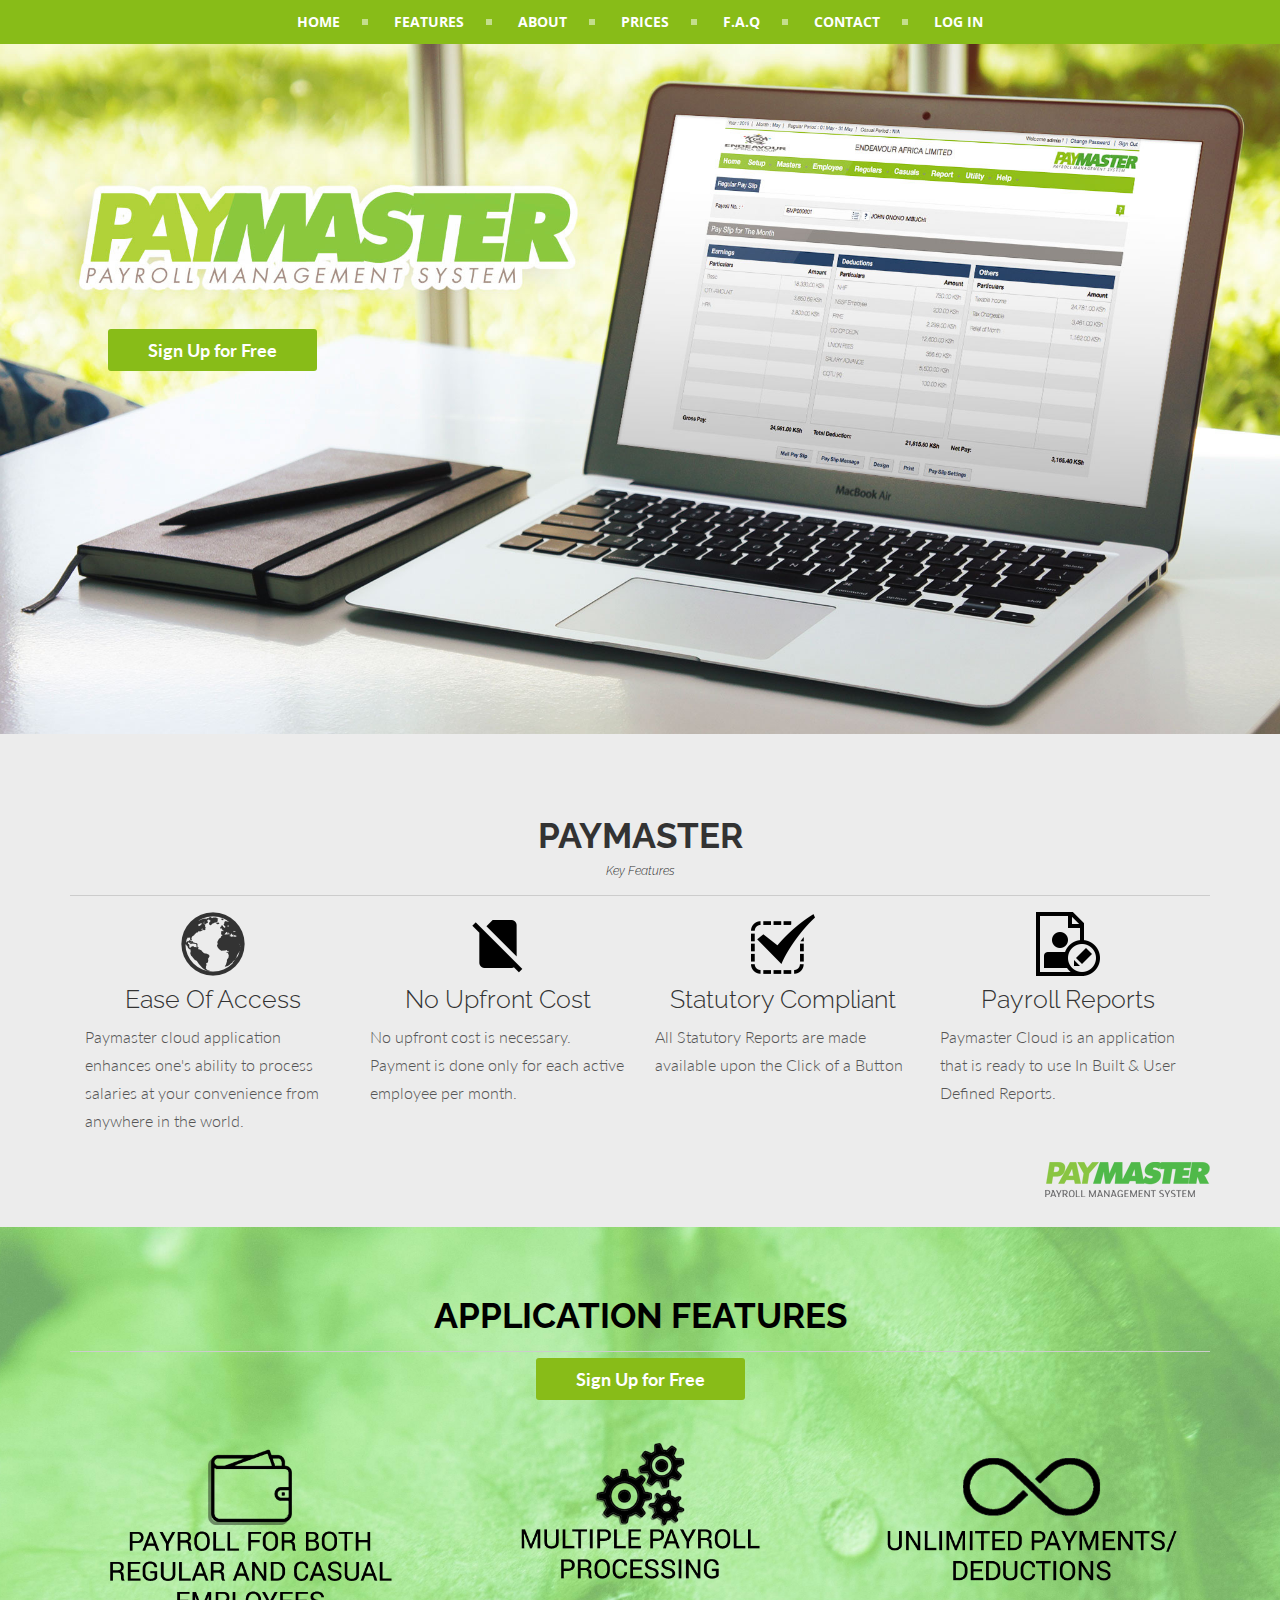
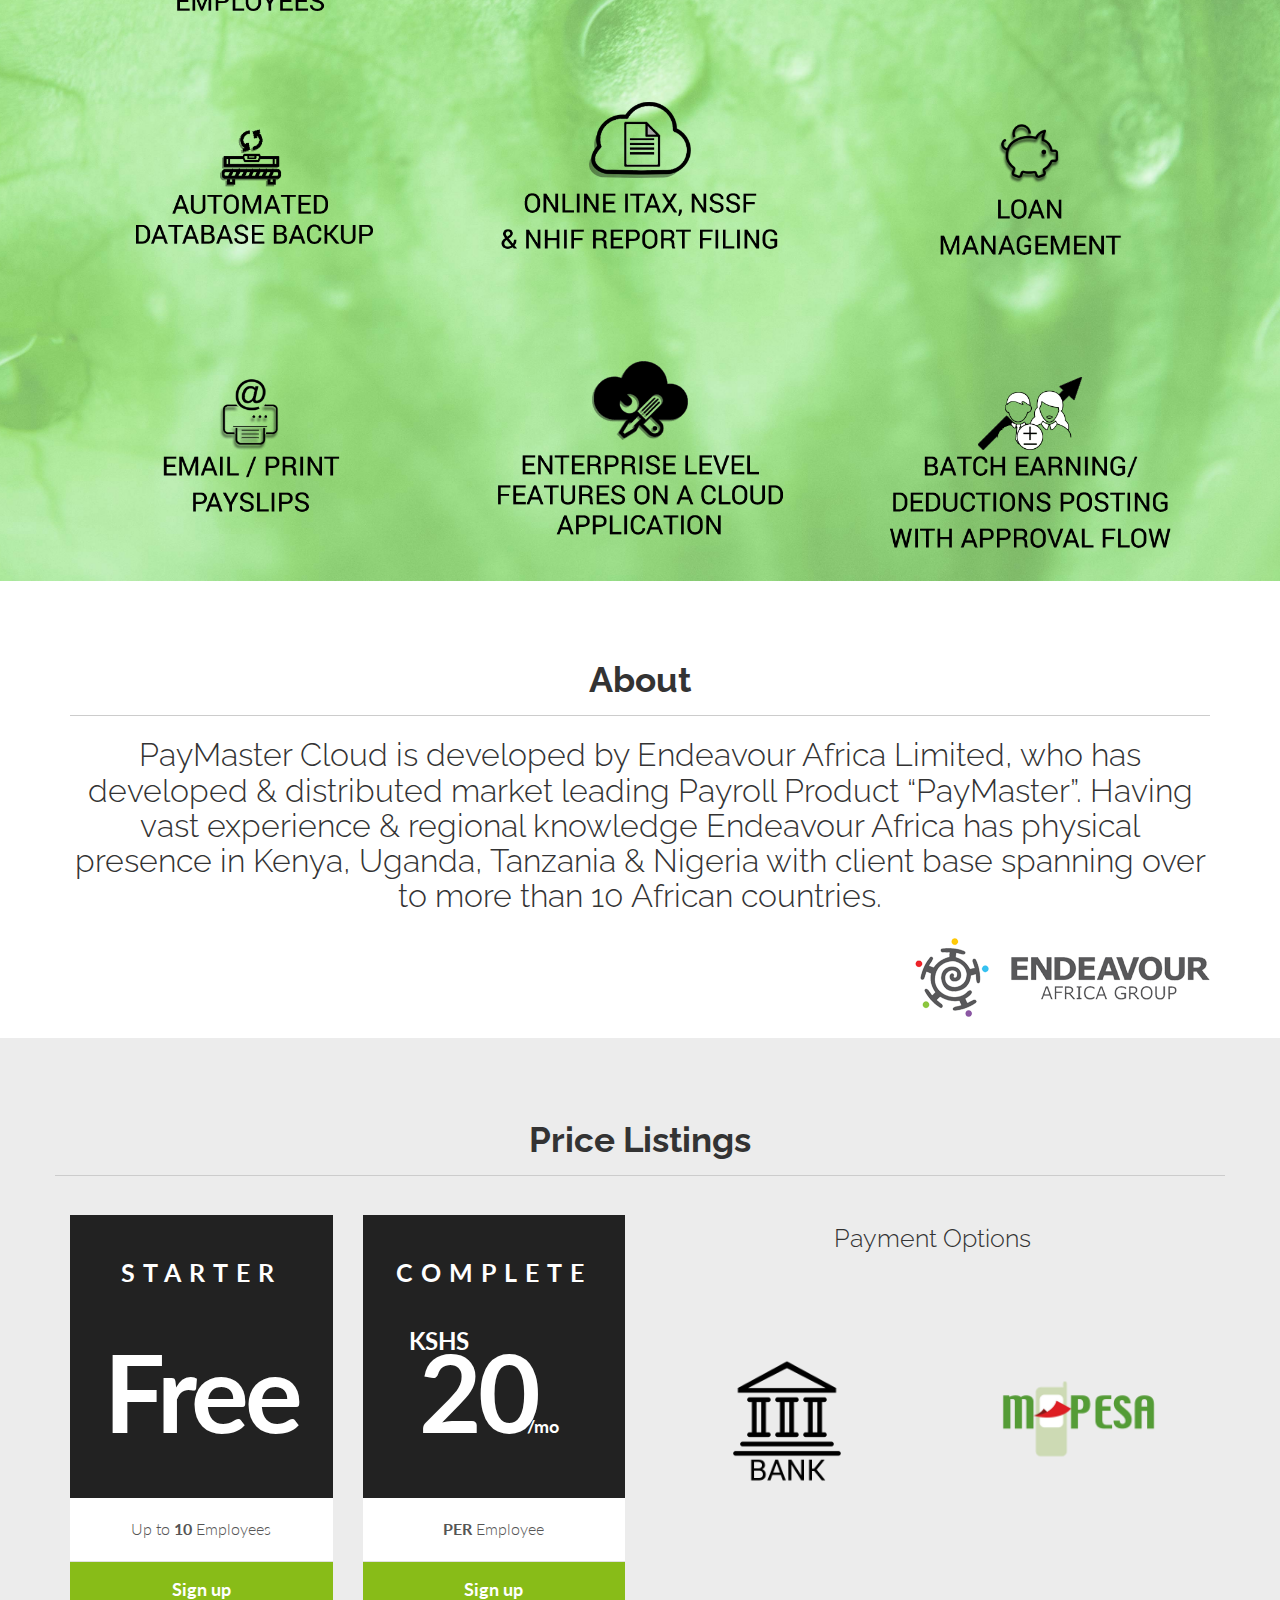
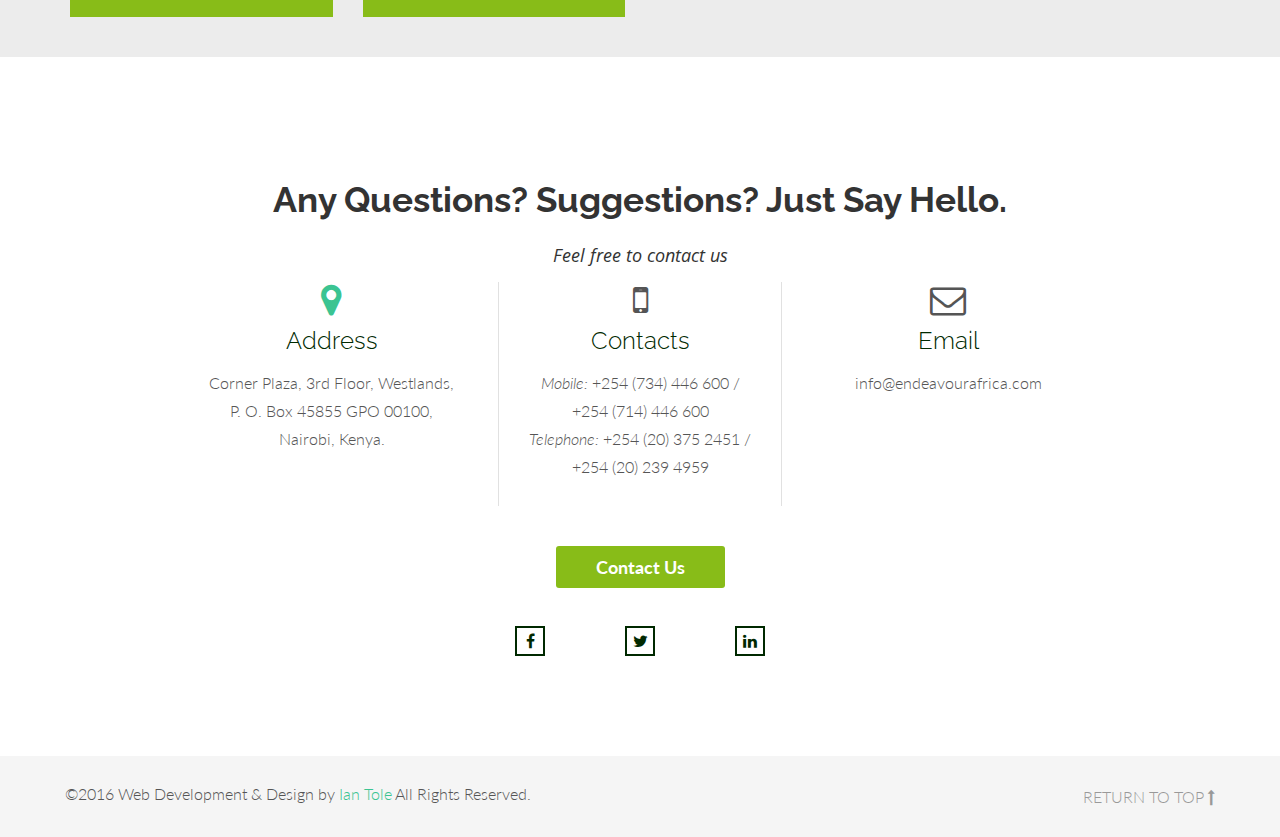
<file: index.html>
<!DOCTYPE html>
<html lang="en">

<head>
	<meta charset="utf-8">
	<meta name="viewport" content="width=device-width, initial-scale=1.0">
	<meta name="description" content="PayMaster Cloud is developed by Endeavour Africa Limited, who has Developed & distributed Market leading Payroll Product “PayMaster”. Having vast experience & regional knowledge Endeavour Africa has Physical Presence in Kenya, Uganda, Tanzania & Nigeria with Client base spanning over to more than 10 African countries.">
	<meta name="author" content="Endeavour Africa Group.">
	<link rel="shortcut icon" href="assets/img/favicon.ico">
	<title>PAYMASTER</title>
	<link href="assets/css/bootstrap.css" rel="stylesheet">
	<link href="assets/css/main.css" rel="stylesheet">
	<link href="assets/css/normalize.css" rel="stylesheet" type="text/css">
	<link href="assets/css/component.css" rel="stylesheet" type="text/css">
	<link href="assets/css/font-awesome.css" rel="stylesheet" type="text/css" />
	<link href="assets/css/font-awesome.min.css" rel="stylesheet" type="text/css" />

	<script src="assets/js/jquery.min.js"></script>
	<script src="assets/js/Chart.js"></script>
	<script src="assets/js/modernizr.custom.js"></script>

	<link href='http://fonts.googleapis.com/css?family=Lato:300,400,700,300italic,400italic' rel='stylesheet' type='text/css'>
	<link href='http://fonts.googleapis.com/css?family=Raleway:400,300,700' rel='stylesheet' type='text/css'>
	<!-- HTML5 shim and Respond.js IE8 support of HTML5 elements and media queries -->
	<!--[if lt IE 9]>
      <script src="assets/js/html5shiv.js"></script>
      <script src="assets/js/respond.min.js"></script>
    <![endif]-->
</head>

<body data-spy="scroll" data-offset="0" data-target="#gn-menu">
	<div id="navWrap">
		<nav class="nav">
			<div id="cssmenu" class="centered">
				<ul>
					<li class='first'><a href="#welcome" class="smoothScroll"><span>Home</span></a></li>
					<li><a href="#portfolio" class="smoothScroll"><span>Features</span></a></li>
					<li><a href="#services" class="smoothScroll"><span>About</span></a></li>
					<li><a href="#prices" class="smoothScroll"><span>Prices</span></a></li>
					<li><a href="faq.html" class="smoothScroll"><span>F.A.Q</span></a></li>
					<li><a href="#contact" class="smoothScroll"><span>Contact</span></a></li>
					<li class="last"><a href="http://paymaster.bitplus.in/" class="smoothScroll"><span>Log In</span></a></li>
				</ul>
			</div>
		</nav>
	</div>
	<section id="welcome" name="welcome">
		<div id="headerwrap">
			<div class="container">
				<div class="col-lg-2">
					<br><br><br><br><br><br><br>
				</div>
				<div class="col-lg-8">
					<br><br><br><br><br><br><br>
				</div>
				<div class="col-lg-2">
					<br><br><br><br><br><br><br>
				</div>
				<div class="col-lg-3">
					<p>
						<figcaption class="contact centered">
							<a href="http://paymaster.bitplus.in/Company/Details" class="btn-lg btn-theme">Sign Up for Free</a>
						</figcaption>
					</p>
				</div>
			</div>
		</div>
	</section>
	<section id="portfolio" name="Features">
		<div class="container services">
			<br>
			<h3>PAYMASTER</h3>
			<h6><i>Key Features</i></h6>
			<hr>
			<div class="col-lg-3 service-line service">
				<img src="assets/img/services/s01.png">
				<h4>Ease Of Access</h4>
				<p>Paymaster cloud application enhances one's ability to process salaries at your convenience from anywhere in the world.</p>
			</div>
			<div class="col-lg-3 service-line service">
				<img src="assets/img/services/s02.png">
				<h4>No Upfront Cost</h4>
				<p>No upfront cost is necessary. Payment is done only for each active employee per month.</p>
			</div>
			<div class="col-lg-3 service-line service">
				<img src="assets/img/services/s03.png">
				<h4>Statutory Compliant</h4>
				<p>All Statutory Reports are made available upon the Click of a Button</p>
			</div>
			<div class="col-lg-3 service-line service">
				<img src="assets/img/services/s04.png">
				<h4>Payroll Reports</h4>
				<p>Paymaster Cloud is an application that is ready to use In Built & User Defined Reports.</p>
			</div>
			<p><img src="assets/img/signatureex.png" class="pull-right"></p>
		</div>
	</section>
	<section id="portfolio" name="Features">
		<div id="foliowrap">
			<div class="container">
				<h3>APPLICATION FEATURES</h3>
				<hr>
				<figcaption class="contact centered">
					<a href="http://paymaster.bitplus.in/Company/Details" class="btn-lg btn-theme">Sign Up for Free</a>
				</figcaption>
				<div class="row">
					<div class="col-md-4 ">
						<div class="grid mask">
							<figure>
								<img class="img-responsive" src="assets/img/portfolio/folio1.png" alt="Payroll for both regular and casual employees">
							</figure>
						</div>
						<br>
					</div>
					<div class="col-md-4">
						<div class="grid mask">
							<figure>
								<img class="img-responsive" src="assets/img/portfolio/folio2.png" alt="Multiple payroll processing">
							</figure>
						</div>
						<br>
					</div>
					<div class="col-md-4">
						<div class="grid mask">
							<figure>
								<img class="img-responsive" src="assets/img/portfolio/folio3.png" alt="Unlimited payments/ deductions">
							</figure>
						</div>
						<br>
					</div>
				</div>
				<div class="row">
					<div class="col-md-4 ">
						<div class="grid mask">
							<figure>
								<img class="img-responsive" src="assets/img/portfolio/folio4.png" alt="Automated database backup">
							</figure>
						</div>
						<br>
					</div>
					<div class="col-md-4">
						<div class="grid mask">
							<figure>
								<img class="img-responsive" src="assets/img/portfolio/folio5.png" alt="Online iTax, NSSF & NHIF Report filing">
							</figure>
						</div>
						<br>
					</div>
					<div class="col-md-4">
						<div class="grid mask">
							<figure>
								<img class="img-responsive" src="assets/img/portfolio/folio6.png" alt="Loan management">
							</figure>
						</div>
					</div>
				</div>
				<div class="row">
					<div class="col-md-4 ">
						<div class="grid mask">
							<figure>
								<img class="img-responsive" src="assets/img/portfolio/folio7.png" alt="Email/ Print payslips">
							</figure>
						</div>
						<br>
					</div>
					<div class="col-md-4">
						<div class="grid mask">
							<figure>
								<img class="img-responsive" src="assets/img/portfolio/folio8.png" alt="Enterprise level features on a cloud application">
							</figure>
						</div>
						<br>
					</div>
					<div class="col-md-4">
						<div class="grid mask">
							<figure>
								<img class="img-responsive" src="assets/img/portfolio/folio9.png" alt="Batch earning/ deductions posting with approval flow">
							</figure>
						</div>
					</div>
					<br>
				</div>
			</div>
		</div>
	</section>
	<section id="services" name="services">
		<div class="container services">
			<h3>About</h3>
			<hr>
			<div class="service-line">
				<h1>PayMaster Cloud is developed by Endeavour Africa Limited, who has developed & distributed market leading Payroll Product
					“PayMaster”. Having vast experience & regional knowledge Endeavour Africa has physical presence in Kenya, Uganda, Tanzania
					& Nigeria with client base spanning over to more than 10 African countries.</h1>
			</div>
			<p><img src="assets/img/signature.png" class="pull-right"></p>
		</div>
	</section>
	<section id="prices" name="prices">
		<div class="container">
			<br>
			<div class="row services">
				<h3>Price Listings</h3>
				<hr><br>
				<div class="col-lg-3">
					<div class="pricing-option">
						<div class="pricing-top">
							<span class="pricing-edition">Starter</span>
							<span class="price"><br><span class="price-amount">Free</span></span>
						</div>
						<ul>
							<li>Up to <strong>10</strong> Employees</li>
						</ul>
						<a href="http://paymaster.bitplus.in/Company/Details" class="pricing-signup">Sign up</a>
					</div>
				</div>
				<div class="col-lg-3">
					<div class="pricing-option">
						<div class="pricing-top">
							<span class="pricing-edition">Complete</span>
							<span class="price"><sup>KSHS</sup><br><span class="price-amount">20</span><small>/mo</small></span>
						</div>
						<ul>
							<li><strong>PER</strong> Employee</li>
						</ul>
						<a href="http://paymaster.bitplus.in/Company/Details" class="pricing-signup">Sign up</a>
					</div>
				</div>
				<h4>Payment Options</h4>
				<br><br>
				<div class="col-md-3">
					<div class="grid mask">
						<br>
						<figure>
							<a data-toggle="modal" href="#BankDetails"><img class="img-responsive" src="assets/img/payoption1.png" alt=""></a>
							<a data-toggle="modal" href="#BankDetails">
								<figcaption>
									<h5>Bank Details</h5>
								</figcaption>
							</a>
						</figure>
					</div>
					<br>
				</div>
				<div class="modal fade" id="BankDetails" tabindex="-1" role="dialog" aria-labelledby="myModalLabel" aria-hidden="true">
					<div class="modal-dialog">
						<div class="modal-content">
							<div class="modal-body">
								<button type="button" class="close" data-dismiss="modal" aria-hidden="true">X</button>
								<br>
								<p class="col-md-3"><img class="img-responsive" src="assets/img/IM01.png" alt=""></p>
								<table class="kushoto">
									<tr>
										<th>Beneficiary Bank Details</th>
										<th></th>
									</tr>
									<tr>
										<td>Bank Name</td>
										<td>I&M Bank Limited</td>
									</tr>
									<tr>
										<td>Bank Branch Name</td>
										<td>Biashara Street</td>
									</tr>
									<tr>
										<td>Bank Address</td>
										<td>Ansh Plaza, Biashara Street, P. O. Box 30238-00100 Nairobi, Kenya</td>
									</tr>
									<tr>
										<td>Bank SWIFT</td>
										<td>IMBLKENA</td>
									</tr>
									<tr>
										<td>Bank Code</td>
										<td>57</td>
									</tr>
									<tr>
										<td>Branch Code</td>
										<td>004</td>
									</tr>
									<tr>
										<td>Beneficiary Name</td>
										<td>Endeavour Africa Limited</td>
									</tr>
									<tr>
										<td>Beneficiary A/c No. USD ($)</td>
										<td>0040 011973 1206</td>
									</tr>
									<tr>
										<td>Beneficiary A/c No. KSH</td>
										<td>0040 011973 1205</td>
									</tr>
								</table>
							</div>
						</div>
					</div>
				</div>
				<div class="col-md-3">
					<div class="grid mask">
						<br>
						<figure>
							<a data-toggle="modal" href="#mPesaDetails">
								<img class="img-responsive" src="assets/img/payoption2.png" alt="">
							</a>
							<a data-toggle="modal" href="#mPesaDetails">
								<figcaption>
									<h5>mPesa Details</h5>
								</figcaption>
							</a>
						</figure>
					</div>
					<br>
				</div>
				<div class="modal fade" id="mPesaDetails" tabindex="-1" role="dialog" aria-labelledby="myModalLabel" aria-hidden="true">
					<div class="modal-dialog">
						<div class="modal-content">
							<div class="modal-header">
								<button type="button" class="close" data-dismiss="modal" aria-hidden="true">X</button>
								<h4 class="modal-title">mPesa Details</h4>
							</div>
							<div class="modal-body">
								<p>mPesa number - 0728270475</p>
								<p>Send mail with mPesa reference to accounts@endeavourafrica.com</p>
							</div>
						</div>
					</div>
				</div>
			</div>
		</div>
	</section>
	<section id="contact" name="contact">
		<div class="container_small">
			<h1 class="contact centered">Any Questions? Suggestions? Just Say Hello.</h1>
			<h3 class="section_subtitle centered">Feel free to contact us</h3>
			<div class="info">
				<div class="centered">
					<a data-toggle="modal" href="#MapModal"><i class="fa fa-map-marker"></i></a>
					<div class="modal fade" id="MapModal" tabindex="-1" role="dialog" aria-labelledby="myModalLabel" aria-hidden="true">
						<div class="modal-dialog">
							<div class="modal-content">
								<div class="modal-body">
									<button type="button" class="close" data-dismiss="modal" aria-hidden="true">X</button>
									<iframe src="https://www.google.com/maps/embed?pb=!1m14!1m8!1m3!1d15955.401643948244!2d36.8043659!3d-1.2620809!3m2!1i1024!2i768!4f13.1!3m3!1m2!1s0x0%3A0x3db6a4dc94cffbcc!2sEndeavour+Africa+Ltd!5e0!3m2!1sen!2s!4v1464694817241"
										width="400" height="300" frameborder="0" style="border:0" allowfullscreen></iframe>
								</div>
							</div>
						</div>
					</div>
					<h3>Address</h3>
					<p>Corner Plaza, 3rd Floor, Westlands, <br> P. O. Box 45855 GPO 00100, <br> Nairobi, Kenya.</font>
					</p>
				</div>
				<div class="centered">
					<i class="fa fa-mobile"></i>
					<h3>Contacts</h3>
					<p><span><i>Mobile:</i></span> +254 (734) 446 600 /<br>+254 (714) 446 600<br>
						<span><i>Telephone:</i></span> +254 (20) 375 2451 /<br>+254 (20) 239 4959<br></font>
					</p>
				</div>
				<div class="centered">
					<i class="fa fa-envelope-o"></i>
					<h3>Email</h3>
					<p>info@endeavourafrica.com</font>
					</p>
				</div>
			</div>
			<figcaption class="contact centered"><a data-toggle="modal" href="#myModal" class="btn-lg btn-theme">Contact Us</a></figcaption>
			<br>
			<div class="modal fade" id="myModal" tabindex="-1" role="dialog" aria-labelledby="myModalLabel" aria-hidden="true">
				<div class="modal-dialog">
					<div class="modal-content">
						<div class="modal-header">
							<button type="button" class="close" data-dismiss="modal" aria-hidden="true">X</button>
							<h4 class="modal-title">Contact Us</h4>
						</div>
						<div class="modal-body">
							<form role="form" action="contact.php" method="post" enctype="plain">
								<div class="form-group">
									<label for="name1">Your Name</label>
									<input type="name" name="Name" class="form-control" id="name1" placeholder="Your Name">
								</div>
								<div class="form-group">
									<label for="email1">Email address*</label>
									<input type="email" name="Mail" class="form-control" id="email1" placeholder="Enter email">
								</div>
								<div class="form-group">
									<label>Your Message*</label>
									<textarea class="form-control" name="Message" rows="3"></textarea>
								</div>
								<p>*Fields are mandatory</p>
								<br>
								<input type="submit" class="btn-large btn-theme"></input>
							</form>
						</div>
					</div>
				</div>
			</div>
			<br>
			<div class="social centered">
				<a href="https://www.facebook.com/endeavourafrica" target="_blank"><i class="fa fa-facebook"></i></a>
				<a href="https://twitter.com/EndeavourAfrica" target="_blank"><i class="fa fa-twitter"></i></a>
				<a href="https://www.linkedin.com/company/endeavour-africa-limited" target="_blank"><i class="fa fa-linkedin"></i></a>
			</div>
		</div>
	</section>
	<footer>
		<div class="container_footer">
			<div class="left">
				<p>©2016 Web Development & Design by <a href="http://ke.linkedin.com/in/toleian">Ian Tole</a> All Rights Reserved.</p>
			</div>
			<div class="right">
				<a href="#welcome" class="smoothScroll">Return to Top <i class="fa fa-long-arrow-up"></i></a>
			</div>
		</div>
	</footer>
	<script src="assets/js/bootstrap.min.js"></script>
	<script src="assets/js/retina.js"></script>
	<script src="assets/js/classie.js"></script>
	<script type="text/javascript" src="assets/js/smoothscroll.js"></script>
	<script src="assets/js/gnmenu.js"></script>
</body>
</html>
</file>
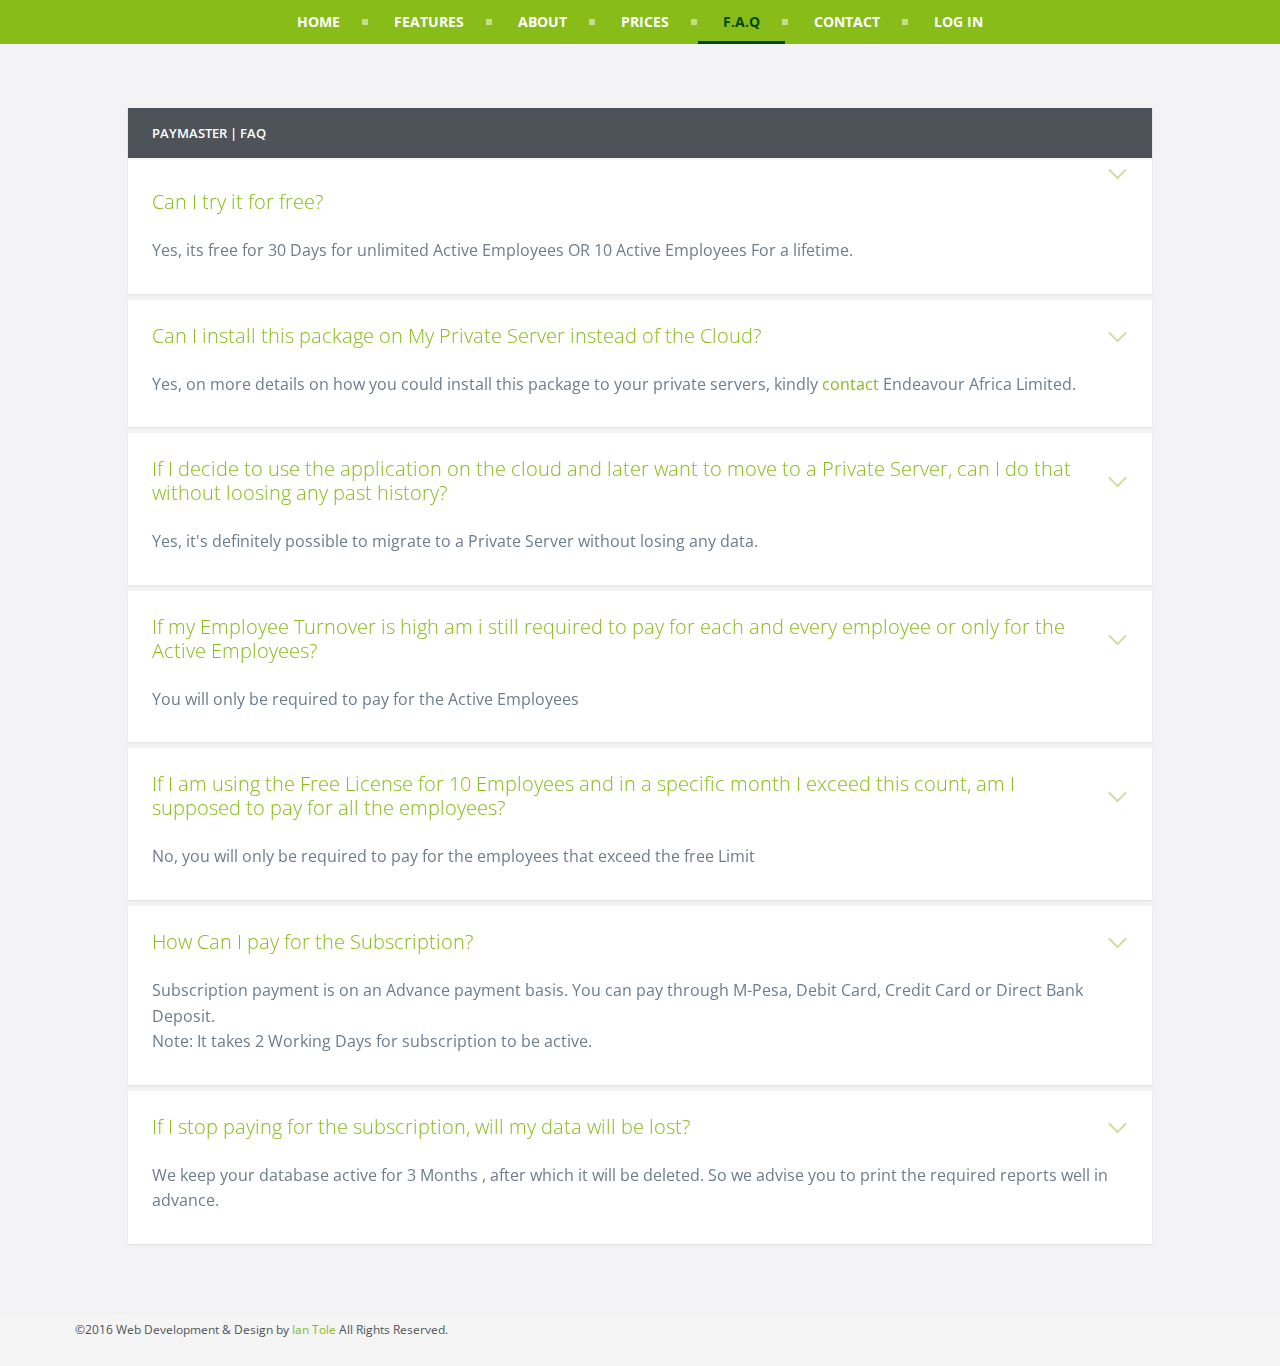
<file: faq.html>
<!doctype html>
<html lang="en" class="no-js">

<head>
	<meta charset="UTF-8">
	<meta name="viewport" content="width=device-width, initial-scale=1">
	<meta name="description" content="PayMaster Cloud is developed by Endeavour Africa Limited, who has Developed & distributed Market leading Payroll Product “PayMaster”. Having vast experience & regional knowledge Endeavour Africa has Physical Presence in Kenya, Uganda, Tanzania & Nigeria with Client base spanning over to more than 10 African countries.">
	<meta name="author" content="Endeavour Africa Group.">
	<link rel="shortcut icon" href="assets/img/favicon.ico">

	<link href='http://fonts.googleapis.com/css?family=Lato:300,400,700,300italic,400italic' rel='stylesheet' type='text/css'>
	<link href='http://fonts.googleapis.com/css?family=Raleway:400,300,700' rel='stylesheet' type='text/css'>
	<link href='http://fonts.googleapis.com/css?family=Open+Sans:400,300,600,700' rel='stylesheet' type='text/css'>

	<link rel="stylesheet" href="assets/css/reset.css">
	<link rel="stylesheet" href="assets/css/style.css">

	<title>PAYMASTER | FAQ</title>
</head>

<body>
	<div class="wrapper">
		<header>
			<div id="navWrap">
				<nav class="nav">
					<div id="cssmenu" class="centered">
						<ul>
							<li class='first'><a href="index.html"><span>Home</span></a></li>
							<li><a href="index.html#portfolio"><span>Features</span></a></li>
							<li><a href="index.html#services"><span>About</span></a></li>
							<li><a href="index.html#prices" class="smoothScroll"><span>Prices</span></a></li>
							<li class="active"><a href="faq.html"><span>F.A.Q</span></a></li>
							<li><a href="index.html#contact"><span>Contact</span></a></li>
							<li class="last"><a href="http://paymaster.bitplus.in/" class="smoothScroll"><span>Log In</span></a></li>
						</ul>
					</div>
				</nav>
			</div>
		</header>
		<section class="cd-faq">
			<ul class="cd-faq-categories" style="transform: translateY(0px);">
				<li><a href="#">PAYMASTER | FAQ</a></li>
			</ul>

			<div class="cd-faq-items">
				<ul id="basics" class="cd-faq-group">
					<li>
						<a class="cd-faq-trigger" href="#0">Can I try it for free?</a>
						<div class="cd-faq-content">
							<p>Yes, its free for 30 Days for unlimited Active Employees OR 10 Active Employees For a lifetime.</p>
						</div>
					</li>

					<li>
						<a class="cd-faq-trigger" href="#0">Can I install this package on My Private Server instead of the Cloud?</a>
						<div class="cd-faq-content">
							<p>Yes, on more details on how you could install this package to your private servers, kindly <a href="#contact"><span><strong>contact</strong></span></a>								Endeavour Africa Limited.</p>
						</div>
					</li>

					<li>
						<a class="cd-faq-trigger" href="#0">If I decide to use the application on the cloud and later want to move to a Private Server, can I do that without loosing any past history?</a>
						<div class="cd-faq-content">
							<p>Yes, it's definitely possible to migrate to a Private Server without losing any data.</p>
						</div>
					</li>

					<li>
						<a class="cd-faq-trigger" href="#0">If my Employee Turnover is high am i still required to pay for each and every employee or only for the Active Employees?</a>
						<div class="cd-faq-content">
							<p>You will only be required to pay for the Active Employees</p>
						</div>
					</li>
					<li>
						<a class="cd-faq-trigger" href="#0">If I am using the Free License for 10 Employees and in a specific month I exceed this count, am I supposed to pay for all the employees?</a>
						<div class="cd-faq-content">
							<p>No, you will only be required to pay for the employees that exceed the free Limit</p>
						</div>
					</li>

					<li>
						<a class="cd-faq-trigger" href="#0">How Can I pay for the Subscription?</a>
						<div class="cd-faq-content">
							<p>Subscription payment is on an Advance payment basis. You can pay through M-Pesa, Debit Card, Credit Card or Direct
								Bank Deposit. <br>Note: It takes 2 Working Days for subscription to be active.</p>
						</div>
					</li>

					<li>
						<a class="cd-faq-trigger" href="#0">If I stop paying for the subscription, will my data will be lost?</a>
						<div class="cd-faq-content">
							<p>We keep your database active for 3 Months , after which it will be deleted. So we advise you to print the required
								reports well in advance.</p>
						</div>
					</li>
				</ul>
			</div>
			<a href="#0" class="cd-close-panel">Close</a>
		</section>

		<div class="push"></div>

	</div>
	<footer>
		<div class="container_footer">
			<div class="left">
				<p>©2016 Web Development & Design by <a href="http://ke.linkedin.com/in/toleian">Ian Tole</a> All Rights Reserved.</p>
			</div>
		</div>
	</footer>

	<script src="assets/js/jquery-2.2.4.js"></script>
	<script src="assets/js/jquery.mobile.custom.min.js"></script>
	<script src="assets/js/main.js"></script>
	<!-- Resource jQuery -->
</body>

</html>
</file>
<file: assets/css/main.css>
@import url(http://fonts.googleapis.com/css?family=Open+Sans:700);
#cssmenu {
  background: #88BC18;
  width: auto;
  z-index: 101; position: relative;
}
#cssmenu ul {
  list-style: none;
  margin: 0;
  padding: 0;
  line-height: 1;
  display: block;
  zoom: 1;
}
#cssmenu ul:after {
  content: " ";
  display: block;
  font-size: 0;
  height: 0;
  clear: both;
  visibility: hidden;
}
#cssmenu ul li {
  display: inline-block;
  padding: 0;
  margin: 0;
}
#cssmenu.align-right ul li {
  float: right;
}
#cssmenu.align-center ul {
  text-align: center;
}
#cssmenu ul li a {
  color: #ffffff;
  text-decoration: none;
  display: block;
  padding: 15px 25px;
  font-family: 'Open Sans', sans-serif;
  font-weight: 700;
  text-transform: uppercase;
  font-size: 14px;
  position: relative;
  -webkit-transition: color .25s;
  -moz-transition: color .25s;
  -ms-transition: color .25s;
  -o-transition: color .25s;
  transition: color .25s;
}
#cssmenu ul li a:hover {
  color: #004900;
}
#cssmenu ul li a:hover::before {
  width: 100%;
}
#cssmenu ul li a:after {
  content: "";
  display: block;
  position: absolute;
  right: -3px;
  top: 19px;
  height: 6px;
  width: 6px;
  background: #ffffff;
  opacity: .5;
}
#cssmenu ul li a:before {
  content: "";
  display: block;
  position: absolute;
  left: 0;
  bottom: 0;
  height: 3px;
  width: 0;
  background: #004900;
  -webkit-transition: width .25s;
  -moz-transition: width .25s;
  -ms-transition: width .25s;
  -o-transition: width .25s;
  transition: width .25s;
}
#cssmenu ul li.last > a:after,
#cssmenu ul li:last-child > a:after {
  display: none;
}
#cssmenu ul li.active a {
  color: #004900;
}
#cssmenu ul li.active a:before {
  width: 100%;
}
#cssmenu.align-right li.last > a:after,
#cssmenu.align-right li:last-child > a:after {
  display: block;
}
#cssmenu.align-right li:first-child a:after {
  display: none;
}
@media screen and (max-width: 768px) {
	#cssmenu nav{
		position: relative;
		min-height: 40px;
	}
	#cssmenu nav ul{
		width: 180px;
		padding: 5px 0;
		position: absolute;
		top: 0;
		left: 0;
		border: 1px solid #55750F;
		background: #88BC18;
		border-radius: 5px;
		box-shadow: 0 1px 2px rgba(0,0,0,.3);
	}
	#cssmenu nav li{
		display: none;
		margin: 0;
	}
	/*#cssmenu nav .first{
		display: block;
	}*/
	#cssmenu nav ul li a{
		display: block;
		padding: 5px 5px 5px 32px;
		text-align: left;
	}
	#cssmenu ul li.last > a,
	#cssmenu ul li:last-child > a {
    border: 0;
  }
  #cssmenu ul li a:after {
    display: none;
  }
  #cssmenu ul li a:before {	  
    display: block;
  }
}
body {
  padding-top: 0px;
  background-color: #ececec;
    font-family: "Lato";
    font-weight: 300;
    font-size: 16px;
    color: #555;

    -webkit-font-smoothing: antialiased;
    -webkit-overflow-scrolling: touch;
}
h1, h2, h3, h4, h5, h6 {
    font-family: "Raleway";
    font-weight: 300;
    color: #333;
}
p {
    line-height: 28px;
    margin-bottom: 25px;
}

.centered {
    text-align: center;
}
a {
    color: #3bc492;
    word-wrap: break-word;

    -webkit-transition: color 0.1s ease-in, background 0.1s ease-in;
    -moz-transition: color 0.1s ease-in, background 0.1s ease-in;
    -ms-transition: color 0.1s ease-in, background 0.1s ease-in;
    -o-transition: color 0.1s ease-in, background 0.1s ease-in;
    transition: color 0.1s ease-in, background 0.1s ease-in;
}
a:hover,
a:focus {
    color: #004900;
    text-decoration: none;
    outline: 0;
}
a:before,
a:after {
    -webkit-transition: color 0.1s ease-in, background 0.1s ease-in;
    -moz-transition: color 0.1s ease-in, background 0.1s ease-in;
    -ms-transition: color 0.1s ease-in, background 0.1s ease-in;
    -o-transition: color 0.1s ease-in, background 0.1s ease-in;
    transition: color 0.1s ease-in, background 0.1s ease-in;
}
 hr {
    display: block;
    height: 1px;
    border: 0;
    border-top: 1px solid #ccc;
    margin: 1em 0;
    padding: 0;
}
.modal-header {
	background-color: #2f2f2f;
	color: white;
}
.modal-title {
	color: white
}
#headerwrap {
	background: url(../img/header-bgex.jpg) no-repeat center top;
	margin-top: -10px;
	padding-top:120px;
	text-align:center;
	background-attachment: relative;
	background-position: center center;
	min-height: 700px;
	width: 100%;
	
    -webkit-background-size: 100%;
    -moz-background-size: 100%;
    -o-background-size: 100%;
    background-size: 100%;

    -webkit-background-size: cover;
    -moz-background-size: cover;
    -o-background-size: cover;
    background-size: cover;
}

#headerwrap h1 {
	font-weight: 700;
	font-size: 70px;
	color: #494848;
	margin-bottom: 20px;
}

#headerwrap h4 {
	color: #494848;
	font-size: 26px;
	font-weight: 700;
}

#foliowrap {
	background: url(../img/headermain.jpg) no-repeat center top;
	margin-top: 30px;
	padding-top:50px;
	text-align:center;
	background-attachment: relative;
	background-position: center center;
	min-height: 800px;
	width: 100%;
	
    -webkit-background-size: 100%;
    -moz-background-size: 100%;
    -o-background-size: 100%;
    background-size: 100%;

    -webkit-background-size: cover;
    -moz-background-size: cover;
    -o-background-size: cover;
    background-size: cover;
}

#foliowrap h3 {
	font-size: 35px;
	color: #000000;
	text-align: center;
	font-weight: 700;
}
#foliowrap h4 {
	color: #000000;
}

#footerwrap {
	background-color: #2f2f2f;
	color: white;
	margin-top: 40px;
	padding-top: 30px;
	padding-bottom: 50px;
	text-align: left;
}

#footerwrap h3 {
	font-size: 28px;
	color: white;
}

#footerwrap p {
	color: white;
	font-size: 18px;
}

.about, .services {
	padding-top: 40px;
	text-align: center
}

.kushoto{
	text-align: left;
}

.about h3 {
	font-size: 35px;
}

.about h4 {
	font-size: 20px;
	text-align: left;
}
.about h5 {
	font-size: 14px;
	color: #bebdbd;
	font-weight: 700;
}

.about, .services p {
	text-align: left;
}

.service{
    height: 250px;
}

.services h3 {
	font-size: 35px;
	font-weight: 700;
}

.services h4 {
	font-size: 25px;
}

.service-line {
	border-bottom: 3px solid transparent;
}

.service-line:hover {
	border-bottom: 3px solid #88BC18;
	background-color: #f2f2f2;
}

#chartwrap {
	width: 100%;
	text-align: center;
}

.label {
	padding-bottom: 15px;
}

.centered {
	text-align: center;
}

.grid figure {
	margin: 0;
	position: relative;
}

.grid figure img {
	width: 100%;
	display: block;
	position: relative;
}

.grid figcaption {
	position: absolute;
	top: 0;
	left: 0;
	padding: 20px;
	color: #fff;
	background: #88BC18;
}

.grid figcaption h5 {
	margin: 0;
	padding-top: 0px;
	padding-left: 20px;
	padding-bottom: 5px;
	color: #fff;
	font-weight: 700;
	text-align: center;
	letter-spacing: 2px;
	
}

.grid figcaption a {
	text-align: left;
	padding: 5px 10px;
	margin-left: 20px;
	display: inline-block;
	background: #2f2f2f;
	color: #fff;
	font-size: 13px;
}

.mask figure {
	overflow: hidden;
}

.mask figure img {
	-webkit-transition: -webkit-transform 0.4s;
	-moz-transition: -moz-transform 0.4s;
	transition: transform 0.4s;
}

.no-touch .mask figure:hover img,
.mask figure.cs-hover img {
	-webkit-transform: translateY(-30px);
	-moz-transform: translateY(-30px);
	-ms-transform: translateY(-30px);
	transform: translateY(-30px);
}

.mask figcaption {
	height: 50px;
	width: 100%;
	top: auto;
	bottom: 0;
	opacity: 0;
	-webkit-transform: translateY(100%);
	-moz-transform: translateY(100%);
	-ms-transform: translateY(100%);
	transform: translateY(100%);
	-webkit-transition: -webkit-transform 0.4s, opacity 0.1s 0.3s;
	-moz-transition: -moz-transform 0.4s, opacity 0.1s 0.3s;
	transition: transform 0.4s, opacity 0.1s 0.3s;
}

.no-touch .mask figure:hover figcaption,
.mask figure.cs-hover figcaption {
	opacity: 1;
	-webkit-transform: translateY(0px);
	-moz-transform: translateY(0px);
	-ms-transform: translateY(0px);
	transform: translateY(0px);
	-webkit-transition: -webkit-transform 0.4s, opacity 0.1s;
	-moz-transition: -moz-transform 0.4s, opacity 0.1s;
	transition: transform 0.4s, opacity 0.1s;
}

.mask figcaption a {
	position: absolute;
	top:10px;
	bottom: 10px;
	right: 30px;
}
.pricing-option {
    padding-bottom: 40px;
}

.pricing-option .pricing-top {
    position: relative;
    background: #222;
    color: white;
    text-align: center;
    font-weight: bold;

    padding: 40px 20px 30px 20px;
    -webkit-box-sizing: border-box;
    -moz-box-sizing: border-box;
    box-sizing: border-box;
}

.pricing-option .pricing-top .special-label {
    display: block;
    width: 100%;
    position: absolute;
    top: 0;
    left: 0;
    background: #88BC18;
    text-transform: uppercase;
    font-size: 15px;
    font-weight: bold;
    padding: 3px 0;
}

.special .pricing-top {
    background: black;
}

.pricing-option .pricing-edition {
    text-transform: uppercase;
    display: block;
    font-size: 25px;
    letter-spacing: 8px;
}

.pricing-option .price {
    display: inline-block;
    position: relative;
}

.pricing-option .price sup {
    position: absolute;
    top: 50px;
    left: -10px;
    font-size: 24px;
}

.pricing-option .price .price-amount {
    font-size: 108px;
    letter-spacing: -4px;
}

.pricing-option .price small {
    position: relative;
    left: -10px;
    font-size: 18px;
}

.pricing-option ul {
    list-style: none;
    margin: 0;
    background: #ffffff;
    text-align: center;
    padding-left: 0px;
}

.pricing-option ul li {
    border-bottom: solid 1px #e1e1e1;
    padding-top: 20px;
    padding-bottom: 20px;
}

.pricing-option .pricing-signup {
    display: block;
    text-align: center;
    font-size: 18px;
    font-weight: bold;
    padding: 15px 10px;
    color: white;
    background: #88BC18;
}

.pricing-option .pricing-signup:hover {
    background: #55750F;
}

.form-control {
	padding: 20px;
	font-family: 'Lato', sans-serif;
	font-size: 16px;
}

.form-group label {
	font-family: 'Raleway', sans-serif;
	font-size: 16px;
	font-weight: 300;
}

.btn-theme {
	color: #fff;
	background-color: #88BC18;
	padding-left: 40px;
	padding-right: 40px;
	padding-bottom: 10px;
	padding-top: 10px;
	font-weight: 700;
	border-radius: 3px;
}

.btn-theme:hover {
	cursor: pointer;
	color: white;
	background-color: #55750F;
	
}

.parent {display: table;}

.child {
    display: table-cell;
    vertical-align: middle;
}

.section_title {
	margin: 0 0 15px 0;
	color: #002900;
	font-size: 24px;
	text-transform: uppercase;
	letter-spacing: 6px;
}

.section_subtitle {
	margin: 0 0 15px 0;
	font: italic 18px 'Open Sans', sans-serif;
	text-transform: none;
}

.container_small, .container_big {
	width: 100%;
	margin: 0 auto;
}

.container_small {max-width: 900px;}
.container_big {max-width: 1050px;}
#services{
	background: #fff;
	padding: 20px 50px;
}
#contact {
	background: #fff;
	padding: 100px 50px;
}
.container_small h1{
	font-size: 35px;
	font-weight: 700;
}

.info {
	display: flex;
	display: -webkit-flex;
	flex-flow: row wrap;
	justify-content: space-between;
	align-content: space-between;
	-webkit-flex-flow: row wrap;
	-webkit-justify-content: space-between;
	-webkit-align-content: space-between;
	margin: 0 0 50px 0;
}

.info div {
	flex: 0 0 31.5%;
	-webkit-flex: 0 0 31.5%;
	border-left: 1px solid #e1e1e1;
	border-right: 1px solid #e1e1e1;	
}

.info div:first-child,
.info div:last-child {
	border: 0;
}

.info .fa {
	font-size: 36px;
	margin: 0 0 10px 0;
}

.info h3 {
	color: #002900;
	margin: 0 0 15px 0;
}

.social {
	max-width: 250px;
	display: flex;
	display: -webkit-flex;
	flex-flow: row wrap;
	justify-content: space-between;
	align-content: space-between;
	-webkit-flex-flow: row wrap;
	-webkit-justify-content: space-between;
	-webkit-align-content: space-between;
	margin: 0 auto;
}

.social a {
	flex: 0 0 30px;
	-webkit-flex: 0 0 30px;
	border: 2px solid #002900;
	height: 30px;
	line-height: 26px;
	font-size: 16px;
	color: #002900;
	-webkit-transition: all 300ms linear;
	-moz-transition: all 300ms linear;
	-o-transition: all 300ms linear;
	-ms-transition: all 300ms linear;
	transition: all 300ms linear
}

.social a:hover {
	background: #002900;
	color: #fff;
}

footer {
	background: #f5f5f5;
}

.container_footer {
	width: 100%;
	max-width: 1150px;
	margin: 0 auto;
	padding-top: 30px;
	padding-bottom: 10px;
	overflow: hidden;
}

table, td {    
    border: 1px solid #ddd;
}

table {
    border-collapse: collapse;
}

th, td {
    padding: 5px;
}
th {
    border-collapse: separate;
    empty-cells: hide;
}

footer p {
	line-height: 1;
}

.left, .right {	width: 50%;}

.left {
	float: left;
	text-align: left;
}

.left span {
	text-transform: uppercase;
}

.right {
	float: right;
	text-align: right;
	text-transform: uppercase;
}

.right a { color: #999 }

.right a:hover { color: #002900 }

@media (max-width: 768px) {
	#headerwrap {
		background: url(../img/header-bgexphone.jpg) no-repeat center top;
		margin-top: -10px;
		padding-top: 120px;
		text-align: center;
		background-attachment: relative;
		background-position: center center;
		min-height: 700px;
		width: 100%;
		
		-webkit-background-size: cover;
		-moz-background-size: cover;
		-o-background-size: cover;
		background-size: cover;
	}

	.section_subtitle { margin: 0 0 30px 0; }
	#about, #contact { padding: 80px 25px; }
	.service-line h1 {
		font-size: 20px;
	}
	
	
	#portfolio { padding: 50px 25px 65px; }
	
	.works article {
		flex: 0 0 48%;
		-webkit-flex: 0 0 48%;
		margin: 0 0 15px;
	}
	
	.featherlight .featherlight-close-icon { top: -20px !important; }
	.featherlight-iframe .featherlight-content { width: 65% !important; }
	
	.container_footer { padding: 60px 25px; }
}

@media (max-width: 480px) {
	.works article {
		flex: 0 0 100%;
		-webkit-flex: 0 0 100%;
	}
	
	.info div {
		flex: 0 0 100%;
		-webkit-flex: 0 0 100%;
		padding: 20px 0;
		border-left: 0;
		border-right: 0;
		border-bottom: 1px solid #e1e1e1;
		border-top: 1px solid #e1e1e1;
	}
	
	.info div:first-child { padding-top: 0;}

	.info div:last-child { padding-bottom: 0;}

	.info { margin: 0 0 35px 0; }
		
	.social { max-width: 200px; }
}

@media (max-width: 360px) {
	.container_footer { padding: 30px 25px; }
	.left, .right {
		width: 100%;
		text-align: center;
	}
	.left { padding: 0 0 15px 0;}
}
</file>
<file: assets/css/component.css>
*,
*:after,
*::before {
		-webkit-box-sizing: border-box;
		-moz-box-sizing: border-box;
		box-sizing: border-box;
}

@font-face {
		font-weight: normal;
		font-style: normal;
		font-family: 'ecoicons';
		src: url("../fonts/ecoicons/ecoicons.eot");
		src: url("../fonts/ecoicons/ecoicons.eot?#iefix") format("embedded-opentype"), url("../fonts/ecoicons/ecoicons.woff") format("woff"), url("../fonts/ecoicons/ecoicons.ttf") format("truetype"), url("../fonts/ecoicons/ecoicons.svg#ecoicons") format("svg");
}

/* Icomoon.com */

.gn-menu-main,
.gn-menu-main ul {
		margin: 0;
		padding: 0;
		background: #2f2f2f;
		color: #ffffff;
		list-style: none;
		text-transform: none;
		font-weight: 300;
		font-family: 'Lato', Arial, sans-serif;
		line-height: 60px;
}

.gn-menu-main {
		position: fixed;
		top: 0;
		left: 0;
		width: 100%;
		height: 60px;
		font-size: 13px;
		z-index: 1;
}

.gn-menu-main a {
		display: block;
		height: 100%;
		color: #ffffff;
		text-decoration: none;
		cursor: pointer;
}

.no-touch .gn-menu-main a:hover,
.no-touch .gn-menu li.gn-search-item:hover,
.no-touch .gn-menu li.gn-search-item:hover a {
		background: #008000;
		color: white;
}

.gn-menu-main > li {
		display: block;
		float: left;
		height: 100%;
		border-right: 1px solid #555555;
		text-align: center;
}

/* icon-only trigger (menu item) */

.gn-menu-main li.gn-trigger {
		position: relative;
		width: 60px;
		-webkit-touch-callout: none;
		-webkit-user-select: none;
		-khtml-user-select: none;
		-moz-user-select: none;
		-ms-user-select: none;
		user-select: none;
}

.gn-menu-main > li:last-child {
		float: right;
		border-right: none;
		border-left: 1px solid #555555;
}

.gn-menu-main > li > a {
		padding: 0 30px;
		text-transform: uppercase;
		letter-spacing: 1px;
		font-weight: bold;
}

.gn-menu-main:after {
		display: table;
		clear: both;
		content: "";
}

.gn-menu-wrapper {
		position: fixed;
		top: 60px;
		bottom: 0;
		left: 0;
		overflow: hidden;
		width: 60px;
		border-top: 1px solid #555555;
		background: #2f2f2f;
		-webkit-transform: translateX(-60px);
		-moz-transform: translateX(-60px);
		transform: translateX(-60px);
		-webkit-transition: -webkit-transform 0.3s, width 0.3s;
		-moz-transition: -moz-transform 0.3s, width 0.3s;
		transition: transform 0.3s, width 0.3s;
}

.gn-scroller {
		position: absolute;
		overflow-y: scroll;
		width: 370px;
		height: 100%;
}

.gn-menu {
		border-bottom: 1px solid #555555;
		text-align: left;
		font-size: 18px;
}

.gn-menu li:not(:first-child),
.gn-menu li li {
		box-shadow: inset 0 1px #555555
}

.gn-submenu li {
		overflow: hidden;
		height: 0;
		-webkit-transition: height 0.3s;
		-moz-transition: height 0.3s;
		transition: height 0.3s;
}

.gn-submenu li a {
		color: #555555
}

input.gn-search {
		position: relative;
		z-index: 10;
		padding-left: 60px;
		outline: none;
		border: none;
		background: transparent;
		color: #ffffff;
		font-weight: 300;
		font-family: 'Lato', Arial, sans-serif;
		cursor: pointer;
}

/* placeholder */

.gn-search::-webkit-input-placeholder {
		color: #ffffff
}

.gn-search:-moz-placeholder {
		color: #ffffff
}

.gn-search::-moz-placeholder {
		color: #ffffff
}

.gn-search:-ms-input-placeholder {
		color: #ffffff
}

/* hide placeholder when active in Chrome */

.gn-search:focus::-webkit-input-placeholder,
.no-touch .gn-menu li.gn-search-item:hover .gn-search:focus::-webkit-input-placeholder {
		color: transparent
}

input.gn-search:focus {
		cursor: text
}

.no-touch .gn-menu li.gn-search-item:hover input.gn-search {
		color: white
}

/* placeholder */

.no-touch .gn-menu li.gn-search-item:hover .gn-search::-webkit-input-placeholder {
		color: white
}

.no-touch .gn-menu li.gn-search-item:hover .gn-search:-moz-placeholder {
		color: white
}

.no-touch .gn-menu li.gn-search-item:hover .gn-search::-moz-placeholder {
		color: white
}

.no-touch .gn-menu li.gn-search-item:hover .gn-search:-ms-input-placeholder {
		color: white
}

.gn-menu-main a.gn-icon-search {
		position: absolute;
		top: 0;
		left: 0;
		height: 60px;
}

.gn-icon::before {
		display: inline-block;
		width: 60px;
		text-align: center;
		text-transform: none;
		font-weight: normal;
		font-style: normal;
		font-variant: normal;
		font-family: 'ecoicons';
		line-height: 1;
		speak: none;
		-webkit-font-smoothing: antialiased;
}

.gn-icon-help::before {
		content: "\e000"
}

.gn-icon-earth::before {
		content: "\e004"
}

.gn-icon-cog::before {
		content: "\e006"
}

.gn-icon-search::before {
		content: "\e005"
}

.gn-icon-download::before {
		content: "\e007"
}

.gn-icon-photoshop::before {
		content: "\e001"
}

.gn-icon-illustrator::before {
		content: "\e002"
}

.gn-icon-archive::before {
		content: "\e00d"
}

.gn-icon-article::before {
		content: "\e003"
}

.gn-icon-pictures::before {
		content: "\e008"
}

.gn-icon-videos::before {
		content: "\e009"
}

.gn-icon-home::before {
		content: "\e00a"
}

.gn-icon-newspaper::before {
		content: "\e00b"
}

.gn-icon-pencil::before {
		content: "\e00c"
}

.gn-icon-droplet::before {
		content: "\e00e"
}

.gn-icon-camera::before {
		content: "\e00f"
}

.gn-icon-file::before {
		content: "\e010"
}

.gn-icon-envelop::before {
		content: "\e011"
}

.gn-icon-screen::before {
		content: "\e012"
}

.gn-icon-mobile::before {
		content: "\e013"
}

.gn-icon-laptop::before {
		content: "\e014"
}

.gn-icon-clock::before {
		content: "\e015"
}

.gn-icon-fire::before {
		content: "\e016"
}

.gn-icon-lab::before {
		content: "\e017"
}

.gn-icon-bars::before {
		content: "\e018"
}



/* if an icon anchor has a span, hide the span */

.gn-icon span {
		width: 0;
		height: 0;
		display: block;
		overflow: hidden;
}

.gn-icon-menu::before {
		margin-left: -15px;
		vertical-align: -2px;
		width: 30px;
		height: 3px;
		background: white;
		box-shadow: 0 3px #2f2f2f, 0 -6px white, 0 -9px #2f2f2f, 0 -12px white;
		content: '';
}

.no-touch .gn-icon-menu:hover::before,
.no-touch .gn-icon-menu.gn-selected:hover::before {
		background: white;
		box-shadow: 0 3px #55750F, 0 -6px white, 0 -9px #55750F, 0 -12px white;
}

.gn-icon-menu.gn-selected::before {
		background: white;
		box-shadow: 0 3px #2f2f2f, 0 -6px white, 0 -9px #2f2f2f, 0 -12px white;
}

/* styles for opening menu */

.gn-menu-wrapper.gn-open-all,
.gn-menu-wrapper.gn-open-part {
		-webkit-transform: translateX(0px);
		-moz-transform: translateX(0px);
		transform: translateX(0px);
}

.gn-menu-wrapper.gn-open-all {
		width: 340px
}

.gn-menu-wrapper.gn-open-all .gn-submenu li {
		height: 60px
}

@media screen and (max-width: 422px) { 
	.gn-menu-wrapper.gn-open-all {
			-webkit-transform: translateX(0px);
			-moz-transform: translateX(0px);
			transform: translateX(0px);
			width: 100%;
	}

	.gn-menu-wrapper.gn-open-all .gn-scroller {
			width: 130%
	}
}
</file>
<file: assets/css/style.css>
/* --------------------------------
Custom CSS
-------------------------------- */
#cssmenu {
  background: #88BC18;
  width: auto;
  z-index: 1; position: relative;
}
#cssmenu ul {
  list-style: none;
  margin: 0;
  padding: 0;
  line-height: 1;
  display: block;
  zoom: 1;
}
#cssmenu ul:after {
  content: " ";
  display: block;
  font-size: 0;
  height: 0;
  clear: both;
  visibility: hidden;
}
#cssmenu ul li {
  display: inline-block;
  padding: 0;
  margin: 0;
}
#cssmenu.align-right ul li {
  float: right;
}
#cssmenu.align-center ul {
  text-align: center;
}
#cssmenu ul li a {
  color: #ffffff;
  text-decoration: none;
  display: block;
  padding: 15px 25px;
  font-family: 'Open Sans', sans-serif;
  font-weight: 700;
  text-transform: uppercase;
  font-size: 14px;
  position: relative;
  -webkit-transition: color .25s;
  -moz-transition: color .25s;
  -ms-transition: color .25s;
  -o-transition: color .25s;
  transition: color .25s;
}
#cssmenu ul li a:hover {
  color: #004900;
}
#cssmenu ul li a:hover:before {
  width: 100%;
}
#cssmenu ul li a:after {
  content: "";
  display: block;
  position: absolute;
  right: -3px;
  top: 19px;
  height: 6px;
  width: 6px;
  background: #ffffff;
  opacity: .5;
}
#cssmenu ul li a:before {
  content: "";
  display: block;
  position: absolute;
  left: 0;
  bottom: 0;
  height: 3px;
  width: 0;
  background: #004900;
  -webkit-transition: width .25s;
  -moz-transition: width .25s;
  -ms-transition: width .25s;
  -o-transition: width .25s;
  transition: width .25s;
}
#cssmenu ul li.last > a:after,
#cssmenu ul li:last-child > a:after {
  display: none;
}
#cssmenu ul li.active a {
  color: #004900;
}
#cssmenu ul li.active a:before {
  width: 100%;
}
#cssmenu.align-right li.last > a:after,
#cssmenu.align-right li:last-child > a:after {
  display: block;
}
#cssmenu.align-right li:first-child a:after {
  display: none;
}

/*----------------- Primary style -----------------*/
*, *::after, *::before {
  -webkit-box-sizing: border-box;
  -moz-box-sizing: border-box;
  box-sizing: border-box;
}

*::after, *::before {
  content: '';
}

body {
  font-size: 100%;
  font-family: "Open Sans", sans-serif;
  color: #4e5359;
  background-color: #f3f3f5;
}
body::after {
  position: fixed;
  top: 0;
  left: 0;
  width: 100%;
  height: 100%;
  background-color: rgba(78, 83, 89, 0.8);
  visibility: hidden;
  opacity: 0;
  -webkit-transition: opacity .3s 0s, visibility 0s .3s;
  -moz-transition: opacity .3s 0s, visibility 0s .3s;
  transition: opacity .3s 0s, visibility 0s .3s;
}
body.cd-overlay::after {
  visibility: visible;
  opacity: 1;
  -webkit-transition: opacity .3s 0s, visibility 0s 0s;
  -moz-transition: opacity .3s 0s, visibility 0s 0s;
  transition: opacity .3s 0s, visibility 0s 0s;
}

footer {
	background: #f5f5f5;
}

* {
	margin: 0;
}
html, body {
	height: 100%;
}
.wrapper {
	min-height: 100%;
	margin: 0 auto -52px;
}
.container_footer, .push {
	height: 52px;
}

.container_footer {
	width: 100%;
	max-width: 1150px;
	margin: 0 auto;
  padding: 10px;
	overflow: hidden;
}

footer p {
	line-height: 1;
  font-size: 12px;
}

.left, .right {	width: 50%;}

.left {
	float: left;
	text-align: left;
}

.left span {
	text-transform: uppercase;
}

.right {
	float: right;
	text-align: right;
	text-transform: uppercase;
}

.right a { color: #999 }

.right a:hover { color: #002900 }

@media only screen and (min-width: 768px) {
  body::after {
    display: none;
  }
}

a {
  color: #88BC18;
  text-decoration: none;
}

header {
  position: relative;
  height: auto;
  line-height: auto;
  text-align: center;
  background-color: #88BC18;
}
header h1 {
  font-family: "Raleway";
  color: #ffffff;
  -webkit-font-smoothing: antialiased;
  -moz-osx-font-smoothing: grayscale;
  font-size: 20px;
  font-size: 1.25rem;
}
@media only screen and (min-width: 1024px) {
  header {
    height: auto;
    line-height: auto;
  }
  header h1 {
    font-family: "Raleway";
    font-size: 36px;
    font-size: 2.25rem;
    font-weight: 300;
  }
}

.cd-faq {
  width: 90%;
  max-width: 1024px;
  margin: 2em auto;
  box-shadow: 0 1px 5px rgba(0, 0, 0, 0.1);
}
.cd-faq:after {
  content: "";
  display: table;
  clear: both;
}
@media only screen and (min-width: 768px) {
  .cd-faq {
    position: relative;
    margin: 4em auto;
    box-shadow: none;
  }
}

.cd-faq-categories a {
  position: relative;
  display: block;
  overflow: hidden;
  height: 50px;
  line-height: 50px;
  padding: 0 28px 0 16px;
  background-color: #4e5359;
  -webkit-font-smoothing: antialiased;
  -moz-osx-font-smoothing: grayscale;
  color: #ffffff;
  white-space: nowrap;
  border-bottom: 1px solid #555b61;
  text-overflow: ellipsis;
}
.cd-faq-categories a::before, .cd-faq-categories a::after {
  position: absolute;
  top: 50%;
  right: 16px;
  display: inline-block;
  height: 1px;
  width: 10px;
  background-color: #7f868e;
}
.cd-faq-categories a::after {
  -webkit-transform: rotate(90deg);
  -moz-transform: rotate(90deg);
  -ms-transform: rotate(90deg);
  -o-transform: rotate(90deg);
  transform: rotate(90deg);
}
.cd-faq-categories li:last-child a {
  border-bottom: none;
}
@media only screen and (min-width: 768px) {
  .cd-faq-categories {
    width: 20%;
    float: left;
    box-shadow: 0 1px 2px rgba(0, 0, 0, 0.08);
  }
  .cd-faq-categories a {
    font-size: 13px;
    font-size: 0.8125rem;
    font-weight: 600;
    padding-left: 24px;
    padding: 0 24px;
    -webkit-transition: background 0.2s, padding 0.2s;
    -moz-transition: background 0.2s, padding 0.2s;
    transition: background 0.2s, padding 0.2s;
  }
  .cd-faq-categories a::before, .cd-faq-categories a::after {
    display: none;
  }
  .no-touch .cd-faq-categories a:hover {
    background: #555b61;
  }
  .no-js .cd-faq-categories {
    width: 100%;
    margin-bottom: 2em;
  }
}
@media only screen and (min-width: 1024px) {
  .cd-faq-categories {
    position: absolute;
    top: 0;
    left: 0;
    width: 200px;
    z-index: 2;
  }
  .cd-faq-categories a::before {
    display: block;
    top: 0;
    right: auto;
    left: 0;
    height: 100%;
    width: 3px;
    background-color: #88BC18;
    opacity: 0;
    -webkit-transition: opacity 0.2s;
    -moz-transition: opacity 0.2s;
    transition: opacity 0.2s;
  }
  .cd-faq-categories .selected {
    background: #42464b !important;
  }
  .cd-faq-categories .selected::before {
    opacity: 1;
  }
  .cd-faq-categories.is-fixed {
    /* top and left value assigned in jQuery */
    position: fixed;
  }
  .no-js .cd-faq-categories {
    position: relative;
  }
}

.cd-faq-items {
  position: fixed;
  height: 100%;
  width: 90%;
  top: 0;
  right: 0;
  background: #ffffff;
  padding: 0 5% 1em;
  overflow: auto;
  -webkit-overflow-scrolling: touch;
  z-index: 1;
  -webkit-backface-visibility: hidden;
  backface-visibility: hidden;
  -webkit-transform: translateZ(0) translateX(100%);
  -moz-transform: translateZ(0) translateX(100%);
  -ms-transform: translateZ(0) translateX(100%);
  -o-transform: translateZ(0) translateX(100%);
  transform: translateZ(0) translateX(100%);
  -webkit-transition: -webkit-transform .3s;
  -moz-transition: -moz-transform .3s;
  transition: transform .3s;
}
.cd-faq-items.slide-in {
  -webkit-transform: translateZ(0) translateX(0%);
  -moz-transform: translateZ(0) translateX(0%);
  -ms-transform: translateZ(0) translateX(0%);
  -o-transform: translateZ(0) translateX(0%);
  transform: translateZ(0) translateX(0%);
}
.no-js .cd-faq-items {
  position: static;
  height: auto;
  width: 100%;
  -webkit-transform: translateX(0);
  -moz-transform: translateX(0);
  -ms-transform: translateX(0);
  -o-transform: translateX(0);
  transform: translateX(0);
}
@media only screen and (min-width: 768px) {
  .cd-faq-items {
    position: static;
    height: auto;
    width: 78%;
    float: right;
    overflow: visible;
    -webkit-transform: translateZ(0) translateX(0);
    -moz-transform: translateZ(0) translateX(0);
    -ms-transform: translateZ(0) translateX(0);
    -o-transform: translateZ(0) translateX(0);
    transform: translateZ(0) translateX(0);
    padding: 0;
    background: transparent;
  }
}
@media only screen and (min-width: 1024px) {
  .cd-faq-items {
    float: none;
    width: 100%;
    padding-left: 220px;
  }
  .no-js .cd-faq-items {
    padding-left: 0;
  }
}

.cd-close-panel {
  position: fixed;
  top: 5px;
  right: -100%;
  display: block;
  height: 40px;
  width: 40px;
  overflow: hidden;
  text-indent: 100%;
  white-space: nowrap;
  z-index: 2;
  /* Force Hardware Acceleration in WebKit */
  -webkit-transform: translateZ(0);
  -moz-transform: translateZ(0);
  -ms-transform: translateZ(0);
  -o-transform: translateZ(0);
  transform: translateZ(0);
  -webkit-backface-visibility: hidden;
  backface-visibility: hidden;
  -webkit-transition: right 0.4s;
  -moz-transition: right 0.4s;
  transition: right 0.4s;
}
.cd-close-panel::before, .cd-close-panel::after {
  position: absolute;
  top: 16px;
  left: 12px;
  display: inline-block;
  height: 3px;
  width: 18px;
  background: #6c7d8e;
}
.cd-close-panel::before {
  -webkit-transform: rotate(45deg);
  -moz-transform: rotate(45deg);
  -ms-transform: rotate(45deg);
  -o-transform: rotate(45deg);
  transform: rotate(45deg);
}
.cd-close-panel::after {
  -webkit-transform: rotate(-45deg);
  -moz-transform: rotate(-45deg);
  -ms-transform: rotate(-45deg);
  -o-transform: rotate(-45deg);
  transform: rotate(-45deg);
}
.cd-close-panel.move-left {
  right: 2%;
}
@media only screen and (min-width: 768px) {
  .cd-close-panel {
    display: none;
  }
}

.cd-faq-group {
  display: none;
}
.cd-faq-group.selected {
  display: block;
}
.cd-faq-group .cd-faq-title {
  background: transparent;
  box-shadow: none;
  margin: 1em 0;
}
.no-touch .cd-faq-group .cd-faq-title:hover {
  box-shadow: none;
}
.cd-faq-group .cd-faq-title h2 {
  text-transform: uppercase;
  font-family: "Raleway";
  font-size: 12px;
  font-size: 0.75rem;
  font-weight: 700;
  color: #bbbbc7;
}
.no-js .cd-faq-group {
  display: block;
}
@media only screen and (min-width: 768px) {
  .cd-faq-group {
    display: block;
  }
  .cd-faq-group > li {
    background: #ffffff;
    margin-bottom: 6px;
    box-shadow: 0 1px 2px rgba(0, 0, 0, 0.08);
    -webkit-transition: box-shadow 0.2s;
    -moz-transition: box-shadow 0.2s;
    transition: box-shadow 0.2s;
  }
  .no-touch .cd-faq-group > li:hover {
    box-shadow: 0 1px 10px rgba(108, 125, 142, 0.3);
  }
  .cd-faq-group .cd-faq-title {
    margin: 2em 0 1em;
  }
  .cd-faq-group:first-child .cd-faq-title {
    margin-top: 0;
  }
}

.cd-faq-trigger {
  position: relative;
  display: block;
  margin: 1.6em 0 .4em;
  line-height: 1.2;
}
@media only screen and (min-width: 768px) {
  .cd-faq-trigger {
    font-size: 20px;
    font-weight: 300;
    margin: 0;
    padding: 24px 72px 24px 24px;
  }
  .cd-faq-trigger::before, .cd-faq-trigger::after {
    position: absolute;
    right: 24px;
    top: 50%;
    height: 2px;
    width: 13px;
    background: #cfdca0;
    -webkit-backface-visibility: hidden;
    backface-visibility: hidden;
    -webkit-transition-property: -webkit-transform;
    -moz-transition-property: -moz-transform;
    transition-property: transform;
    -webkit-transition-duration: 0.2s;
    -moz-transition-duration: 0.2s;
    transition-duration: 0.2s;
  }
  .cd-faq-trigger::before {
    -webkit-transform: rotate(45deg);
    -moz-transform: rotate(45deg);
    -ms-transform: rotate(45deg);
    -o-transform: rotate(45deg);
    transform: rotate(45deg);
    right: 32px;
  }
  .cd-faq-trigger::after {
    -webkit-transform: rotate(-45deg);
    -moz-transform: rotate(-45deg);
    -ms-transform: rotate(-45deg);
    -o-transform: rotate(-45deg);
    transform: rotate(-45deg);
  }
  .content-visible .cd-faq-trigger::before {
    -webkit-transform: rotate(-45deg);
    -moz-transform: rotate(-45deg);
    -ms-transform: rotate(-45deg);
    -o-transform: rotate(-45deg);
    transform: rotate(-45deg);
  }
  .content-visible .cd-faq-trigger::after {
    -webkit-transform: rotate(45deg);
    -moz-transform: rotate(45deg);
    -ms-transform: rotate(45deg);
    -o-transform: rotate(45deg);
    transform: rotate(45deg);
  }
}

.cd-faq-content p {
  font-size: 16px;
  line-height: 1.4;
  color: #6c7d8e;
}
@media only screen and (min-width: 768px) {
  .cd-faq-content {
    display: none;
    padding: 0 24px 30px;
  }
  .cd-faq-content p {
    line-height: 1.6;
  }
  .no-js .cd-faq-content {
    display: block;
  }
}


@media screen and (max-width: 768px) {#cssmenu nav{
		position: relative;
		min-height: 40px;
	}
	#cssmenu nav ul{
		width: 180px;
		padding: 5px 0;
		position: absolute;
		top: 0;
		left: 0;
		border: 1px solid #55750F;
		background: #88BC18;
		border-radius: 5px;
		box-shadow: 0 1px 2px rgba(0,0,0,.3);
	}
	#cssmenu nav li{
		display: none;
		margin: 0;
	}
	#cssmenu nav ul li a{
		display: block;
		padding: 5px 5px 5px 32px;
		text-align: left;
	}
	#cssmenu ul li.last > a,
	#cssmenu ul li:last-child > a {
    border: 0;
  }
  #cssmenu ul li a:after {
    display: none;
  }
  #cssmenu ul li a:before {	  
    display: block;
  }
}
</file>
